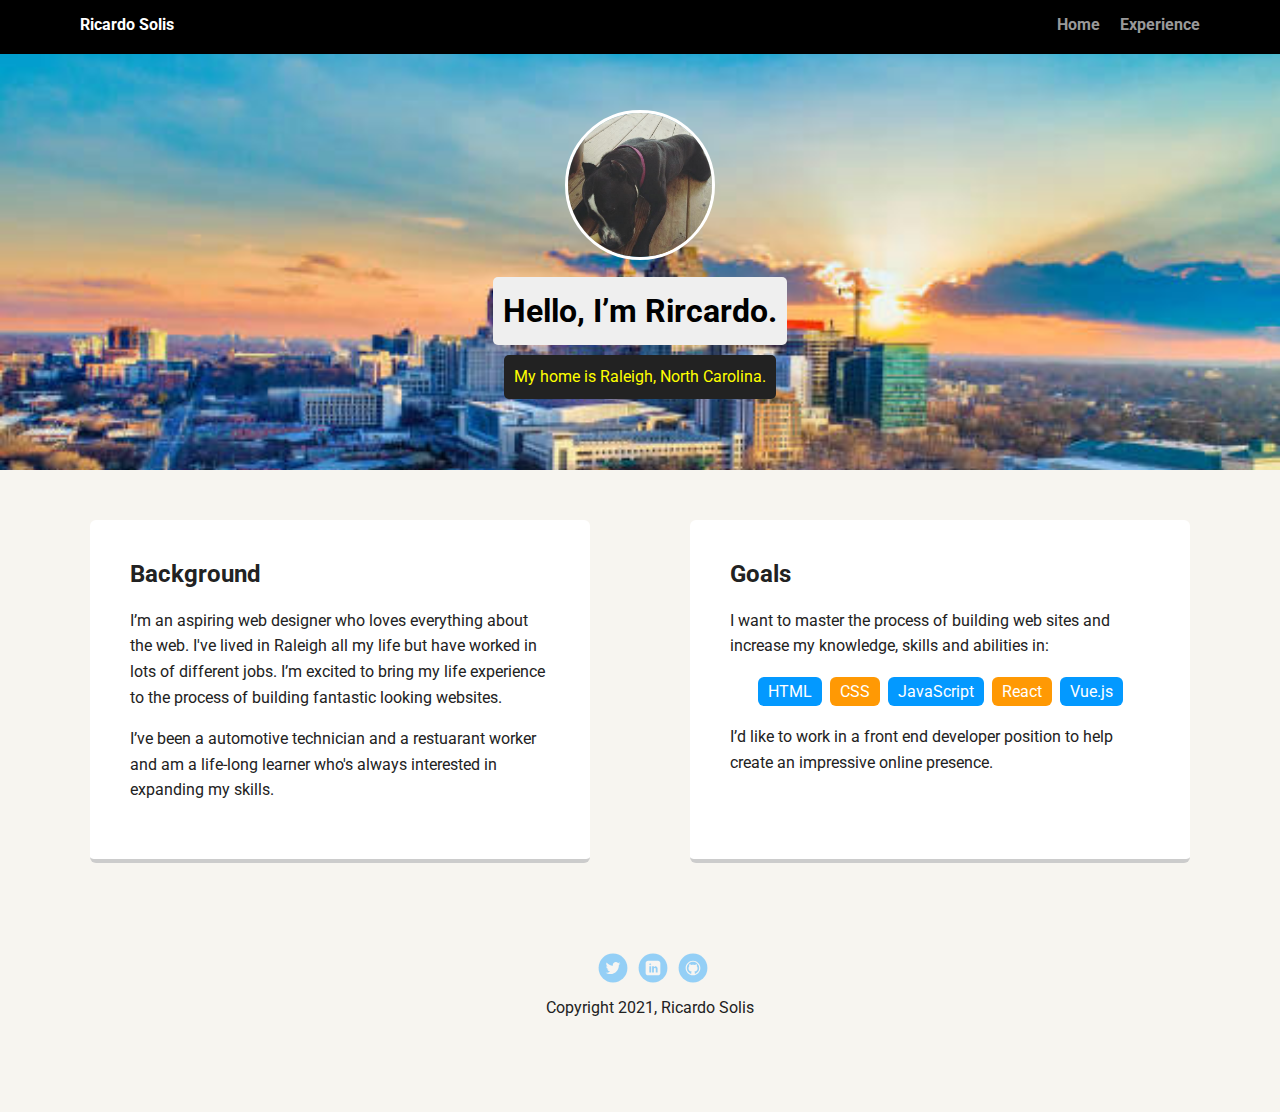
<file: index.html>
<!doctype html>
<html lang="en">

<head>
  <meta charset="utf-8">
  <title>Ricardo Solis's Profile</title>
  <meta name="viewport" content="width=device-width, initial-scale=1.0">
  <link rel="stylesheet" href="styles.css">
  <link href="https://fonts.googleapis.com/css?family=Muli%7CRoboto:400,300,500,700,900" rel="stylesheet">
</head>

<body>

  <nav class="main-nav">
    <ul class="nav">
      <li class="name">Ricardo Solis</li>
      <li><a href="index.html">Home</a></li>
      <li><a href="experience.html">Experience</a></li>
    </ul>
  </nav>

  <header>
    <img src="images/lulu.jpeg" alt="Picture of Ricardo's Dog" class="profile-image">
    <h1 class="tag name">Hello, I’m Rircardo.</h1>
    <p class="tag location">My home is Raleigh, North Carolina.</p>
  </header>

  <main class="flex">
    <section class="card">
      <h2>Background</h2>
      <p>I’m an aspiring web designer who loves everything about the web. I've lived in Raleigh all my life but
        have worked in lots of different jobs. I’m excited to bring my life experience to the process of building
        fantastic looking websites.</p>
      <p>I’ve been a automotive technician and a restuarant worker and am a life-long learner who's always interested in
        expanding my
        skills.</p>
    </section>

    <section class="card">
      <h2>Goals</h2>
      <p>I want to master the process of building web sites and increase my knowledge, skills and abilities in:</p>
      <ul class="skills">
        <li>HTML</li>
        <li>CSS</li>
        <li>JavaScript</li>
        <li>React</li>
        <li>Vue.js</li>
      </ul>
      <p>I’d like to work in a front end developer position to help create an impressive online presence.</p>
    </section>

  </main>
  <footer>
    <ul>
      <li><a href="https://twitter.com/RelaxedLobster" class="social twitter" target="_blank">Twitter</a></li>
      <li><a href="https://www.linkedin.com/in/ricardo-solis-b408171a3/" target="_blank"
          class="social linkedin">LinkedIn</a></li>
      <li><a href="https://github.com/Ricardo-solis" class="social github" target="_blank">Github</a></li>
    </ul>
    <p class="copyright">Copyright 2021, Ricardo Solis</p>
  </footer>
</body>

</html>
</file>
<file: styles.css>
/* Global Layout Set-up */
* { 
  box-sizing: border-box;
}
  
body {
  margin: 0;
  padding: 0;
  text-align: center;
  font-family: 'Roboto', sans-serif;
  color: #222;
  background: #f7f5f0;
}
/* Link Styles */

a {
  text-decoration: none;
  color: #999;
}
a:hover {
  color: #6633ff;
}

/* Section Styles */

.main-nav {
  width: 100%;
  background: black;
  min-height: 30px;
  padding: 10px;
  position: fixed;
  text-align: center;
}
.nav {
  display: flex;
  justify-content: space-around;
  font-weight: 700;
  list-style-type: none;
  margin: 0 auto;
  padding: 0;
}

.nav .name {
    display: block;
    margin-right: auto;
    color: white;
}
.nav li {
  padding: 5px 10px 10px 10px;
}
.nav a {
  transition: all .5s;
}
.nav a:hover {
  color: white
}

header {
  text-align: center;
  background: url('images/raleigh.jpeg') no-repeat top center ;
  background-size: cover;
  overflow: hidden;
  padding-top: 60px;
}
header {
  line-height: 1.5;
}
header .profile-image {
  margin-top: 50px;
  width: 150px;
  height: 150px;
  border-radius: 50%;
  border: 3px solid white;
  transition: all .80s;
}
header .profile-image:hover {
  transform:skew(10deg, -20deg);
}
.tag {
  background-color: #efefef;
  color: black;
  padding: 10px;
  border-radius: 5px;
  display: table;
  margin: 10px auto;
} 
.location {
  background-color: #222;
  color: yellow;
}
.card {
  margin: 30px;
  padding: 20px 40px 40px;
  max-width: 500px;
  text-align: left;
  background: #fff;
  border-bottom: 4px solid #ccc;
  border-radius: 6px;
  transition: all .5s;
}
.card:hover {
  border-color: #ff99ff;
}

ul.skills {
  padding: 0;
  text-align: center;
}

.skills li {
  border-radius: 6px;
  display: inline-block;
  background: #ff9904;
  color: white;
  padding: 5px 10px;
  margin: 2px;
}

.skills li:nth-child(odd) {
  background: #0399ff;
}

footer {
  width: 100%;
  min-height: 30px;
  padding: 20px 0 40px 20px;
}

footer .copyright {
  top: -8px;
  font-size: .75em;
}

footer ul {
  list-style-type: none;
  margin: 0;
  padding: 0;
}

footer ul li {
  display: inline-block;
}

a.social {
  display: inline-block;
  text-indent: -9999px;
  margin-left: 5px;
  width: 30px;
  height: 30px;
  background-size: 30px 30px;
  opacity: .4;
  transition: all .5s;
}
a.twitter {
  background-image: url(images/twitter.svg);
}
a.linkedin {
  background-image: url(images/linkedin.svg);
}
a.github {
  background-image: url(images/github.svg);
}
a.social:hover {
  opacity: 1;
}
.clearfix {
  clear: both;
}

.projects {
  text-align: justify;
}

/* Styles for larger screens */
@media screen and (min-width: 720px) {
  
  .flex {
      display: -ms-flexbox;      /* TWEENER - IE 10 */
      display: flex; 
      max-width: 1200px;
      -ms-flex-pack: distribute;
      justify-content: space-around;
      margin: 0 auto;
  }

  header {
    min-height: 470px;
  }

  .nav {
    max-width: 1200px;
    padding: 0 30px;
  }


  main {
    padding-top: 20px;
  }

  main p {
    line-height: 1.6em;
  }

  footer {
    font-size: 1.3em;
    max-width: 1200px;
    margin: 40px auto;
  }

}
</file>
